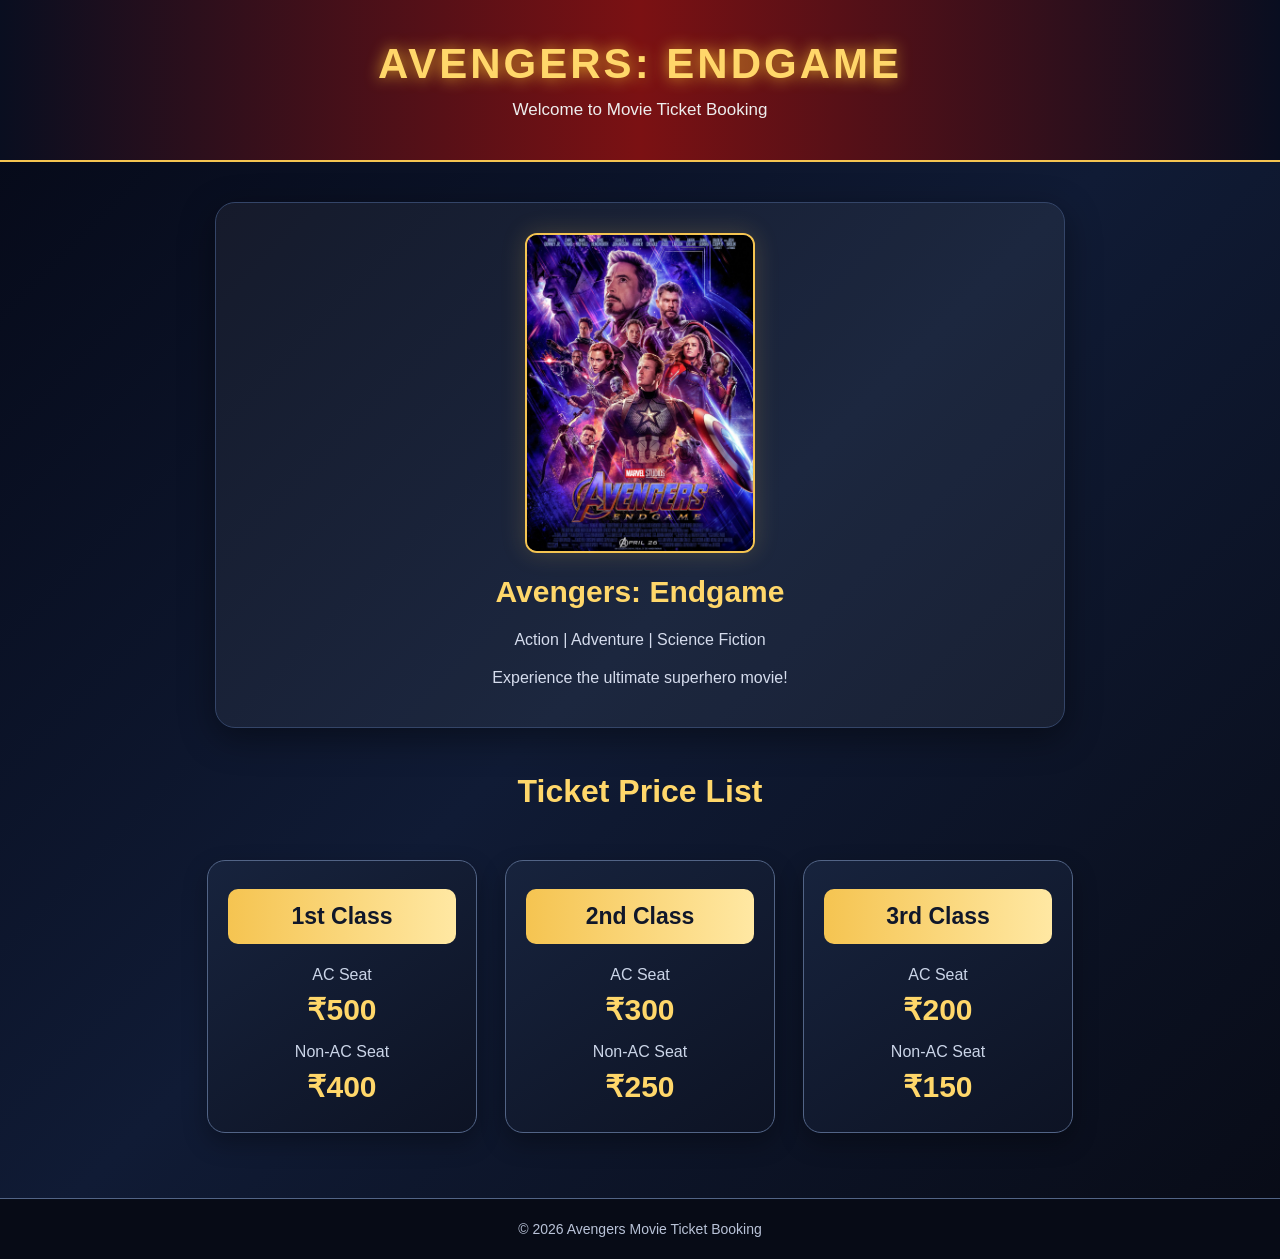
<file: movie ticket card/index.html>
<!DOCTYPE html>
<html lang="en">
<head>
    <meta charset="UTF-8">
    <meta name="viewport" content="width=device-width, initial-scale=1.0">
    <title>Avengers Endgame Tickets</title>
    <link rel="stylesheet" href="style.css">
</head>
<body>

    <header>
        <h1>AVENGERS: ENDGAME</h1>
        <p>Welcome to Movie Ticket Booking</p>
    </header>

    <section class="movie">
        <img src="image/avengers1.jpg" alt="Avengers Endgame Poster">

        <h2>Avengers: Endgame</h2>
        <p>Action | Adventure | Science Fiction</p>
        <p>Experience the ultimate superhero movie!</p>
    </section>

    <h2 class="price-heading">Ticket Price List</h2>

    <section class="ticket-container">

        <div class="ticket-card">
            <h3>1st Class</h3>
            <p>AC Seat</p>
            <h2>₹500</h2>
            <p>Non-AC Seat</p>
            <h2>₹400</h2>
        </div>

        <div class="ticket-card">
            <h3>2nd Class</h3>
            <p>AC Seat</p>
            <h2>₹300</h2>
            <p>Non-AC Seat</p>
            <h2>₹250</h2>
        </div>

        <div class="ticket-card">
            <h3>3rd Class</h3>
            <p>AC Seat</p>
            <h2>₹200</h2>
            <p>Non-AC Seat</p>
            <h2>₹150</h2>
        </div>

    </section>

    <footer>
        <p>© 2026 Avengers Movie Ticket Booking</p>
    </footer>

</body>
</html>
</file>
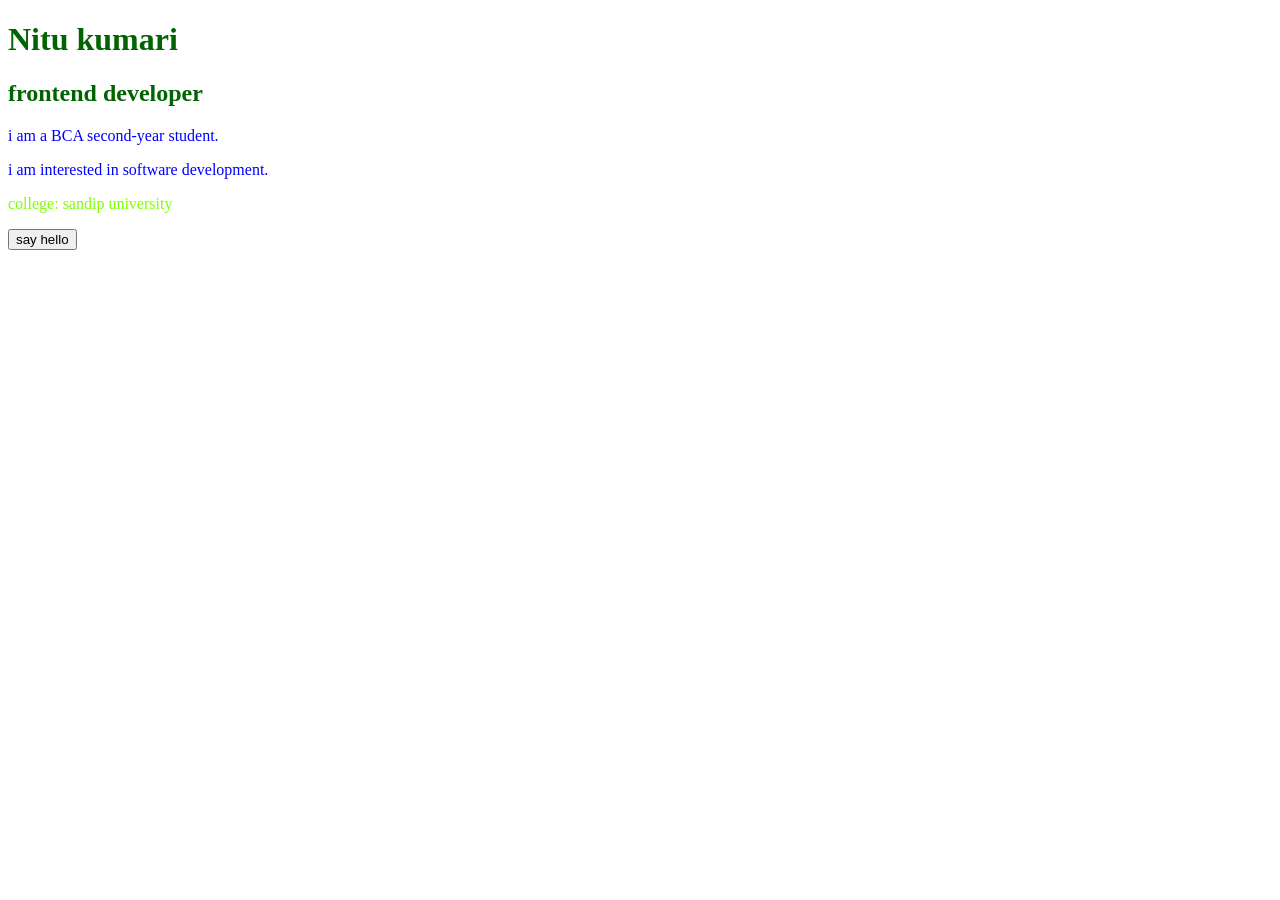
<file: my introduction card/introduction.html>
<!DOCTYPE html>
<html lang="en">
<head>
    <meta charset="UTF-8">
    <meta name="viewport" content="width=device-width, initial-scale=1.0">
    <title>Document</title>
    <link rel="stylesheet" href="introduction.css">
</head>
<body>
    <div class="AB">


     <h1 class ="myname">Nitu kumari</h1>
     
     <h2 class="mast-role">frontend developer</h2>
     
     <p> i am a BCA second-year student.</p>
     <p> i am interested in software development.</p>
     

     <div class="andar-ka-box">
        <p>college: sandip university</p>
     </div>
     

     <button>say hello</button>

     </div>









</body>
</html>
</file>
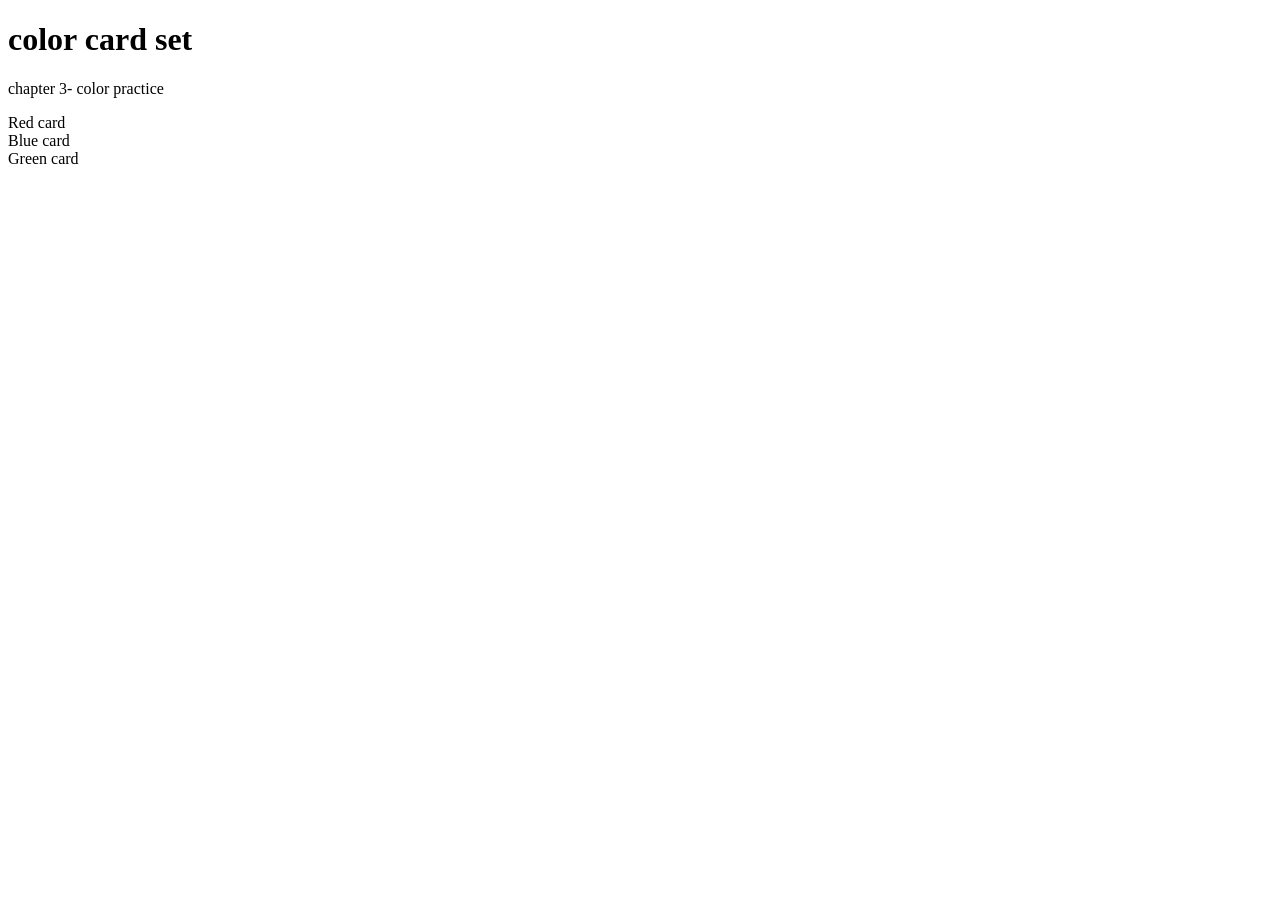
<file: mine/color card set/colorcard.html>
<!DOCTYPE html>
<html lang="en">
<head>
    <meta charset="UTF-8">
    <meta name="viewport" content="width=device-width, initial-scale=1.0">
    <title>color card set</title>
    <link rel="stylesheet" href="colorcard.css">
</head>
<body>
  
    <h1>color card set</h1>

    <p>chapter 3- color practice</p>

    <div class="red-card">Red card</div>

    <div class="blue-card">Blue card</div>
    
    <div class="green-card">Green card</div>
</body>
</html>
</file>
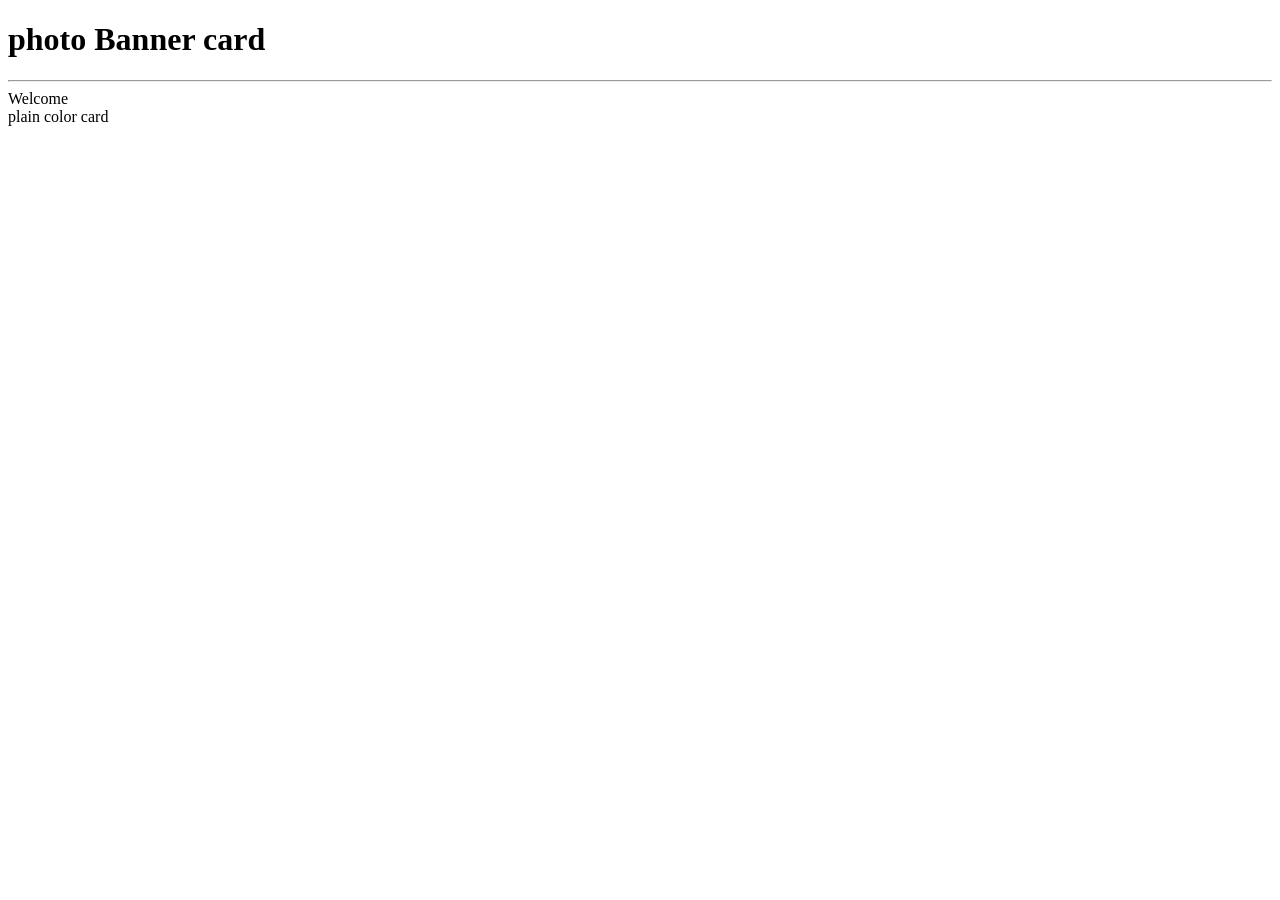
<file: mine/color card set/photo banner card/bannercard.html>
<!DOCTYPE html>
<html lang="en">
<head>
    <meta charset="UTF-8">
    <meta name="viewport" content="width=device-width, initial-scale=1.0">
    <title>Photo Banner card</title>

    <link rel="stylesheet" href="bannercard.css">

</head>
<body>
    
    <h1 class="title">photo Banner card</h1>
    <hr>

    <div class="Photo-card">Welcome</div>

   <div class="plain-card">plain color card</div>

</body>
</html>
</file>
<file: movie ticket card/style.css>
* {
    margin: 0;
    padding: 0;
    box-sizing: border-box;
}

body {
    font-family: Arial, sans-serif;
    background: linear-gradient(135deg, #050816, #101b35, #080b16);
    color: white;
    min-height: 100vh;
}

/* HEADER */
header {
    text-align: center;
    padding: 40px 20px;
    background: linear-gradient(90deg, #090e20, #7b1113, #090e20);
    border-bottom: 2px solid #f5c451;
}

header h1 {
    font-size: 42px;
    color: #ffd76a;
    letter-spacing: 3px;
    margin-bottom: 12px;
    text-shadow: 0 0 15px #e5a82c;
}

header p {
    color: #eeeeee;
    font-size: 17px;
}

/* MOVIE SECTION */
.movie {
    width: 85%;
    max-width: 850px;
    margin: 40px auto;
    padding: 30px;
    display: flex;
    flex-direction: column;
    align-items: center;
    text-align: center;
    background: rgba(255, 255, 255, 0.05);
    border: 1px solid #344568;
    border-radius: 20px;
    box-shadow: 0 10px 35px rgba(0, 0, 0, 0.4);
}

.movie img {
    width: 230px;
    height: 320px;
    object-fit: cover;
    border-radius: 12px;
    border: 2px solid #f5c451;
    margin-bottom: 22px;
    box-shadow: 0 0 25px rgba(245, 196, 81, 0.2);
}

.movie h2 {
    color: #ffd76a;
    font-size: 30px;
    margin-bottom: 12px;
}

.movie p {
    color: #d5dced;
    font-size: 16px;
    margin: 7px 0;
    line-height: 1.5;
}

/* PRICE HEADING */
.price-heading {
    text-align: center;
    color: #ffd76a;
    font-size: 32px;
    margin: 45px 10px 30px;
}

/* TICKET CONTAINER */
.ticket-container {
    display: flex;
    justify-content: center;
    align-items: stretch;
    flex-wrap: wrap;
    gap: 28px;
    padding: 20px;
    margin-bottom: 45px;
}

/* TICKET CARD */
.ticket-card {
    width: 270px;
    padding: 28px 20px;
    text-align: center;
    background: linear-gradient(145deg, #17233d, #0d1324);
    border: 1px solid #526486;
    border-radius: 18px;
    box-shadow: 0 10px 25px rgba(0, 0, 0, 0.3);
    transition: transform 0.3s, border-color 0.3s,
                box-shadow 0.3s;
}

.ticket-card:hover {
    transform: translateY(-10px);
    border-color: #ffd76a;
    box-shadow: 0 12px 30px rgba(245, 196, 81, 0.18);
}

.ticket-card h3 {
    color: #10172a;
    background: linear-gradient(90deg, #f5c451, #ffe8a3);
    padding: 14px 8px;
    border-radius: 10px;
    font-size: 23px;
    margin-bottom: 22px;
}

.ticket-card p {
    color: #cbd5e8;
    font-size: 16px;
    margin-top: 16px;
}

.ticket-card h2 {
    color: #ffd76a;
    font-size: 30px;
    margin-top: 8px;
}

/* FOOTER */
footer {
    text-align: center;
    padding: 22px;
    background-color: #070b16;
    border-top: 1px solid #526486;
    color: #b9c3d8;
    font-size: 14px;
}

/* MOBILE RESPONSIVE */
@media (max-width: 600px) {
    header {
        padding: 30px 12px;
    }

    header h1 {
        font-size: 27px;
        letter-spacing: 1px;
    }

    header p {
        font-size: 15px;
    }

    .movie {
        width: 92%;
        padding: 22px 12px;
    }

    .movie img {
        max-width: 100%;
        height: auto;
        max-height: 350px;
    }

    .movie h2 {
        font-size: 24px;
    }

    .price-heading {
        font-size: 27px;
    }

    .ticket-container {
        flex-direction: column;
        align-items: center;
    }

    .ticket-card {
        width: 100%;
        max-width: 320px;
    }
}
```
</file>
<file: my introduction card/introduction.css>
*{
    color:black;
}

p {
    color:blue;

}

AB{
    color:purple;
}
#my name{
    color:darkred;
}
h1,h2{
    color:darkgreen;
} 

.andar-ka-box p{
     color:chartreuse;
}

button:hover{
    color:brown;
}
</file>
<file: mine/color card set/colorcard.css>
.title{
    color: black;
}

.subtitle{
    color: gray;
}

red-card {
    background-color:red;
    color:white;
}

blue-card {
    background-color: # 3498db;
    color:white;
}

green-card {
    background-color: rgb(46,204,113);
    color:white;
}
</file>
<file: mine/color card set/photo banner card/bannercard.css>
.title{
    color:black;
}

photo-card{
    background-color:aliceblue;
}

plain-card{
    background-color:pink;

}
</file>
